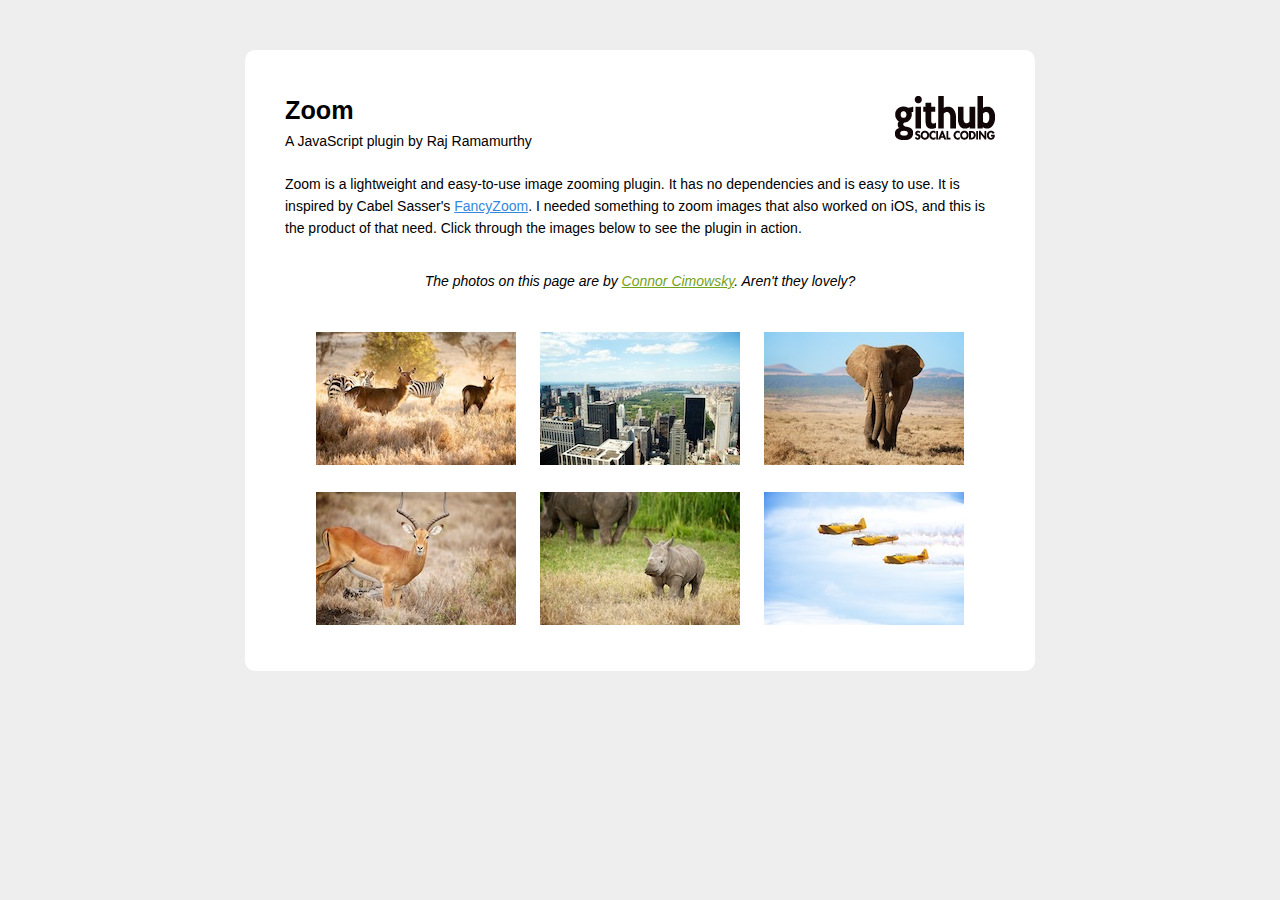
<file: index.html>
<!doctype html>
<html>
	<head>
		<title>Zoom</title>
		
		<link rel="stylesheet" href="css/style.css">
		
		<script src="https://github.com/mynameisraj/zoom/raw/master/zoom.js"></script>		
		<script src="https://github.com/mynameisraj/zoom/raw/master/script.js"></script>
	</head>
	
	<body>
		<div id="container">
			<article>
				<h2>Zoom</h2>
				<h3>A JavaScript plugin by Raj Ramamurthy</h3>
				<a href="http://github.com/mynameisraj/zoom" id="gh-logo"><img src="img/gh_logo.png" alt="GitHub Logo"></a>
				
				<p>Zoom is a lightweight and easy-to-use image zooming plugin. It has no dependencies and is easy to use. It is inspired by Cabel Sasser's <a href="http://www.cabel.name/2008/02/fancyzoom-10.html">FancyZoom</a>. I needed something to zoom images that also worked on iOS, and this is the product of that need. Click through the images below to see the plugin in action.</p>
				
				<div class="connor">The photos on this page are by <a href="http://flickr.com/ccimowsky">Connor Cimowsky</a>. Aren't they lovely?</div>
			</article>
			<ul id="photos">
				<li><a href="img/animals.jpg"><img src="img/animals_thumb.jpg" alt="Animals"></a></li>
				<li><a href="img/city.jpg"><img src="img/city_thumb.jpg" alt="City"></a></li>
				<li><a href="img/elephant.jpg"><img src="img/elephant_thumb.jpg" alt="Elephant"></a></li>
				<li><a href="img/jackalope.jpg"><img src="img/jackalope_thumb.jpg" alt="Jackalope"></a></li>
				<li><a href="img/rhino.jpg"><img src="img/rhino_thumb.jpg" alt="Rhino"></a></li>
				<li><a href="img/planes.jpg"><img src="img/planes_thumb.jpg" alt="Planes"></a></li>
			</ul>
		</div>
	</body>
</html>
</file>
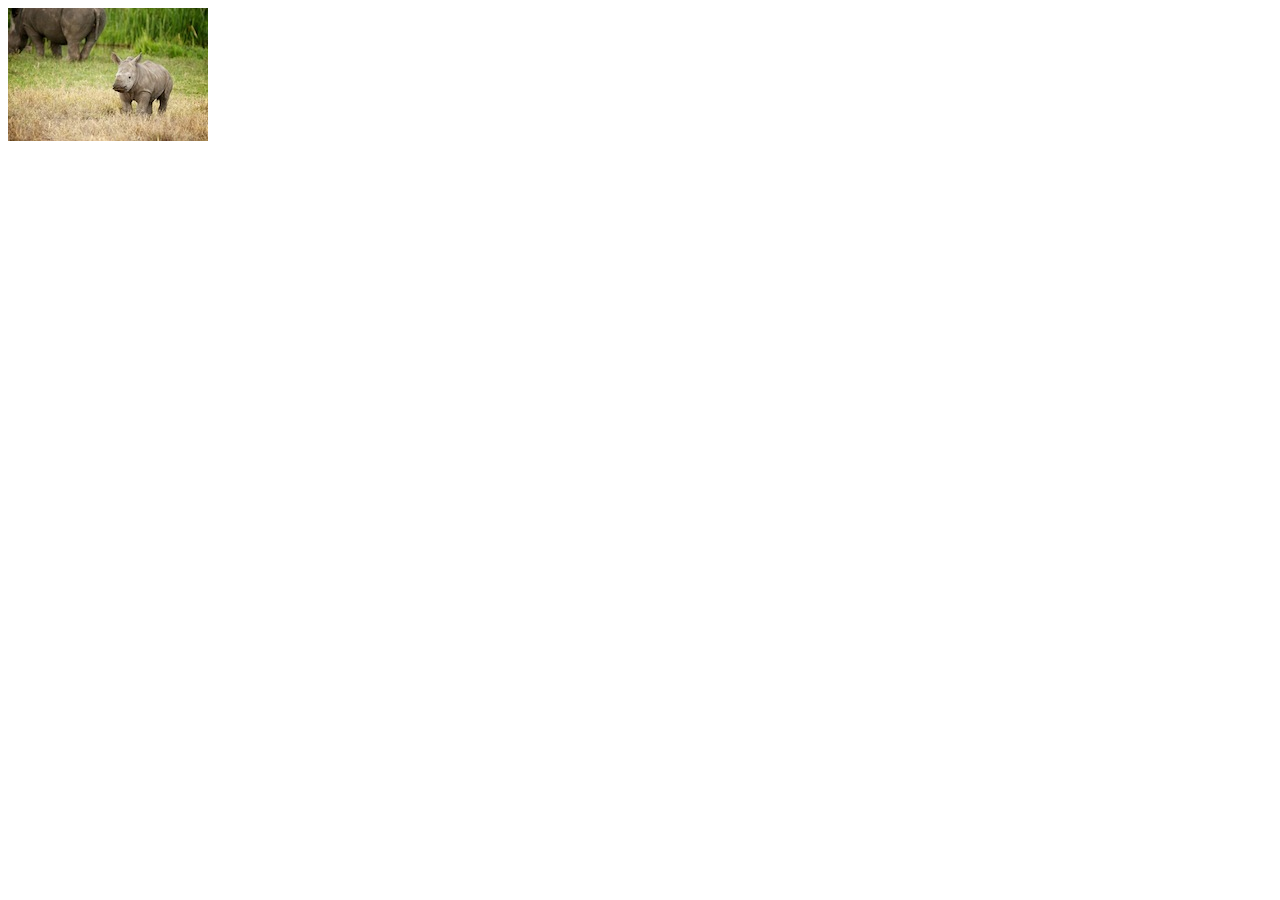
<file: test/index.html>
<!doctype html>
<html>
	<head>
		<script src="../zoom.js"></script>
		<script src="../script.js"></script>
	</head>
	
	<body>
		<a href="img/rhino.jpg" title="Test"><img src="img/rhino_thumb.jpg"></a>
	</body>
</html>
</file>
<file: css/style.css>
/* page-specific stuff */

* {
	margin: 0;
	padding: 0;
	line-height: inherit;
	font-size: 1em;
}

body {
	background: #eee;
	font: 14px/1.6 "Helvetica Neue", Helvetica, sans-serif;
}

#container {
	background: #fff;
	border-radius: 10px;
	margin: 50px auto;
	padding: 40px 40px 20px;
	position: relative;
	width: 710px;
}

a {
	-webkit-tap-highlight-color: rgba(0, 0, 0, 0);
}

article a {
	color: #38d;
}

h2 {
	font-size: 1.8em;
}

h3 {
	font-size: 1em;
	font-weight: normal;
	margin: 0 0 20px;
}

#gh-logo {
	position: absolute;
	top: 46px;
	right: 40px;
}

p {
	margin-bottom: 10px;
}

.connor {
	font-style: italic;
	margin-top: 30px;
	text-align: center;
}

.connor a {
	color: #74a31b;
}

#photos {
	list-style: none;
	margin-top: 40px;
	text-align: center;
}

#photos li {
	display: inline-block;
	margin: 0 10px 20px;
}
</file>
